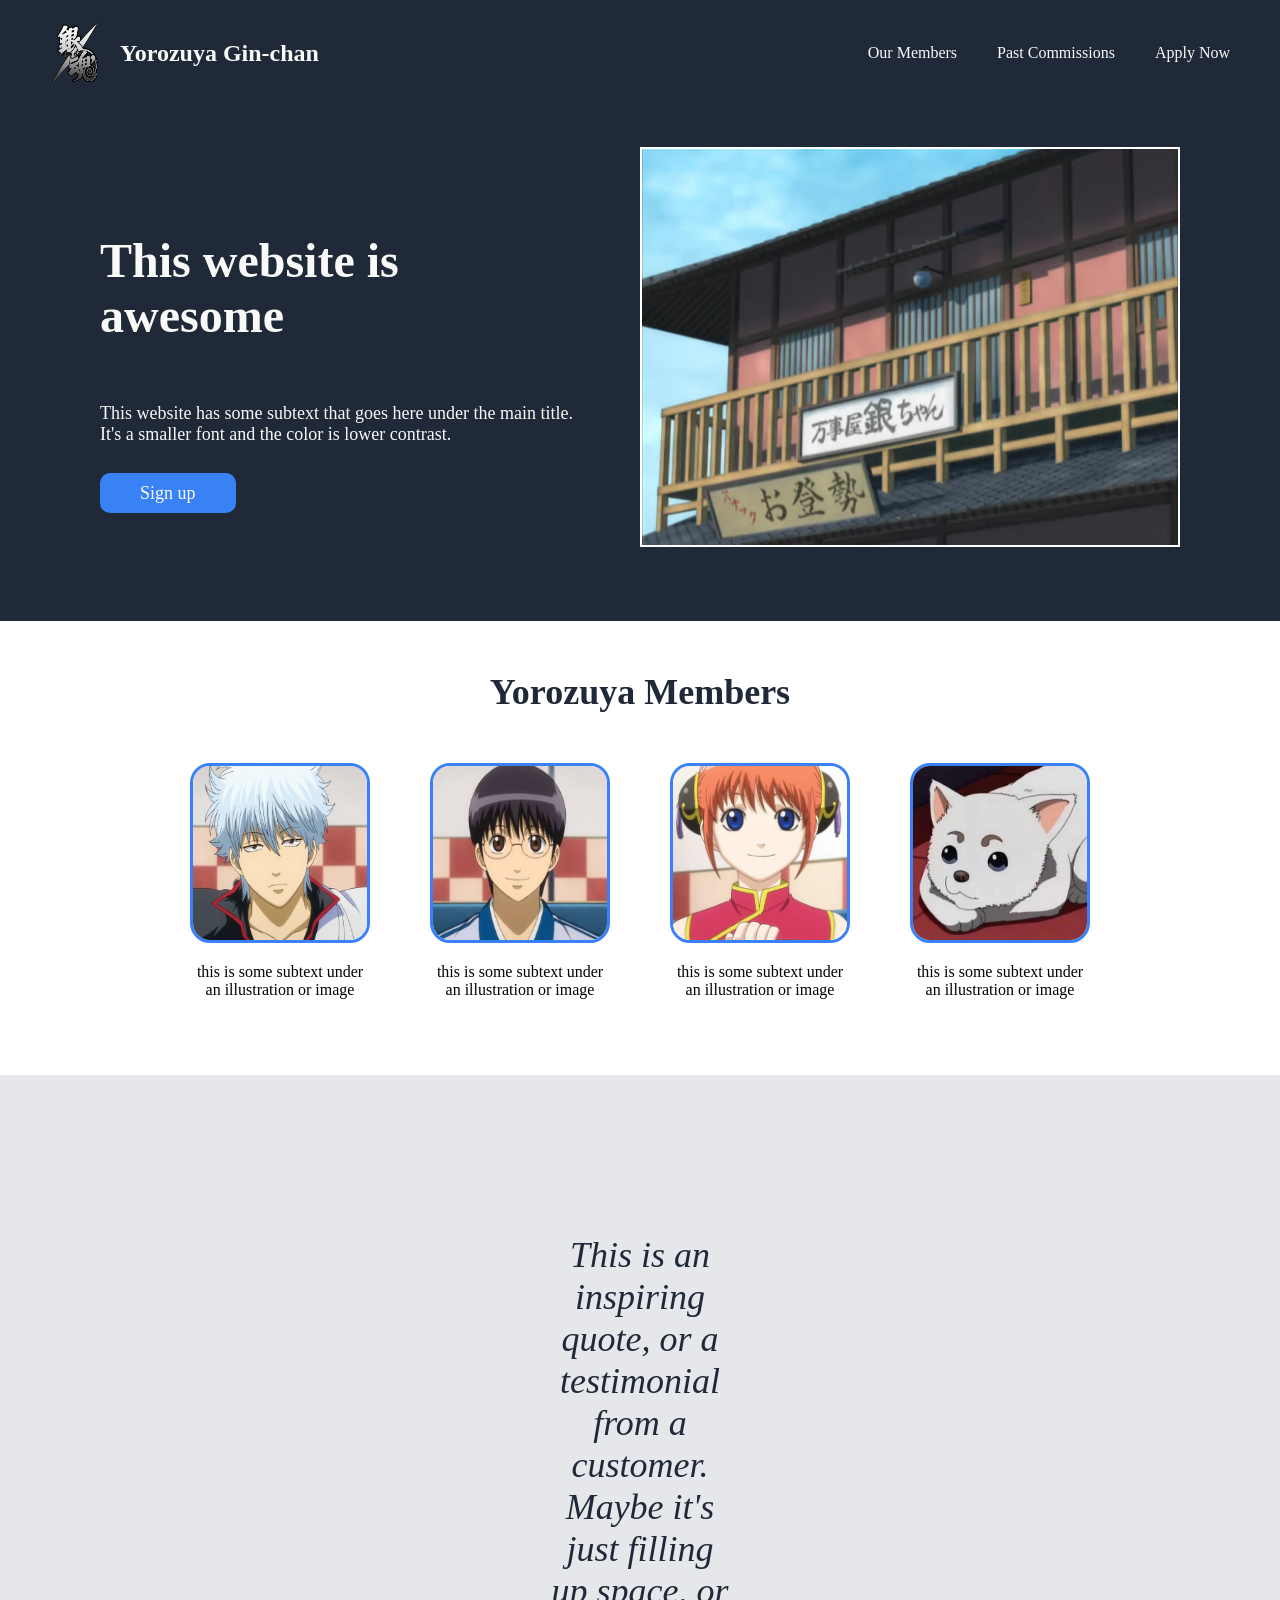
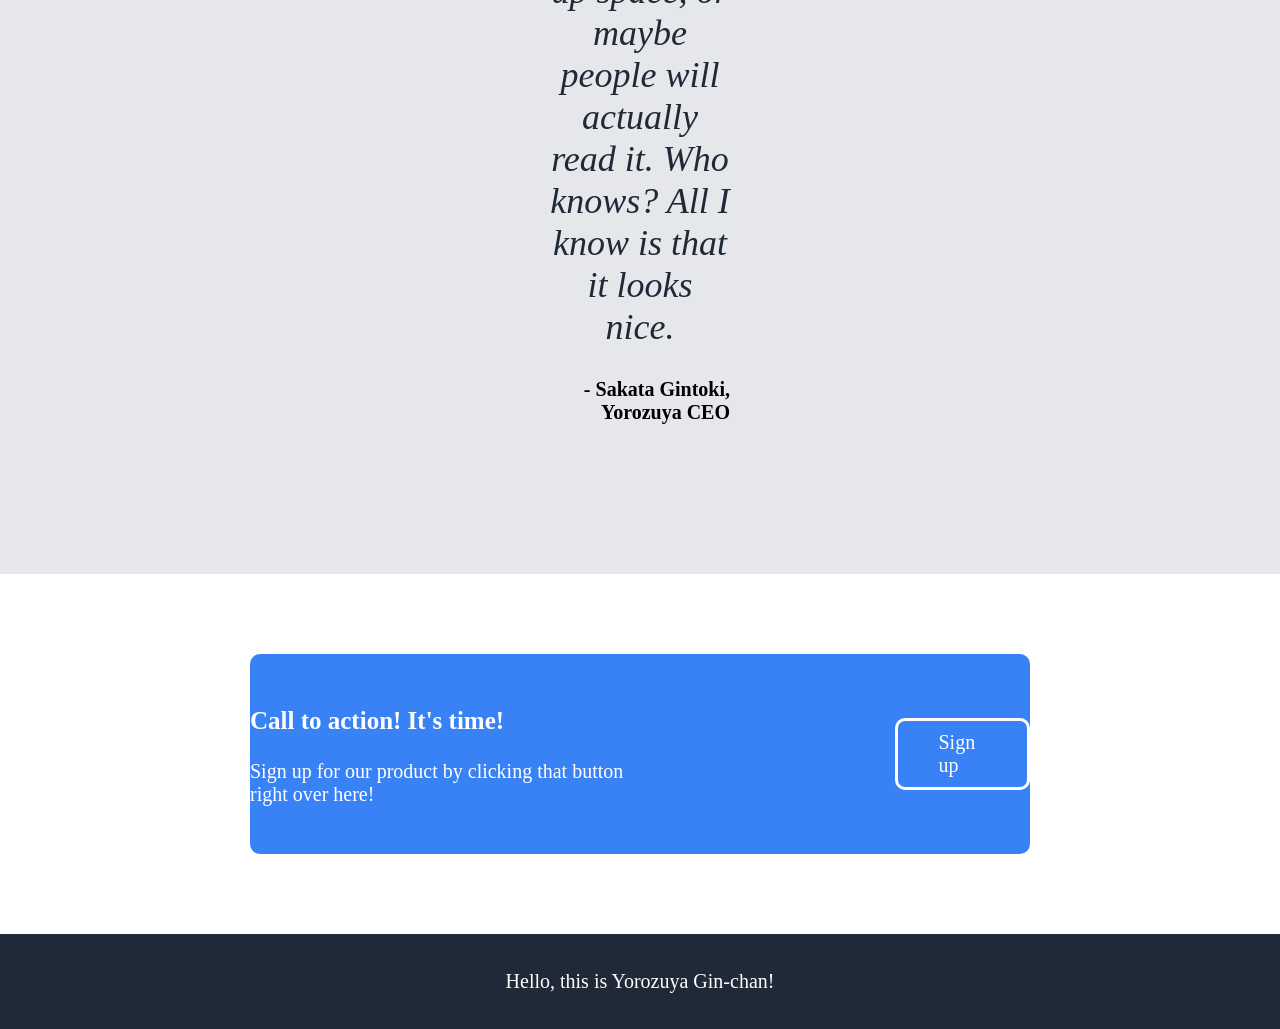
<file: TOPFrontend1/index.html>
<!DOCTYPE html>
<html lang="en">
<head>
    <meta charset="UTF-8">
    <meta name="viewport" content="width=device-width, initial-scale=1.0">
    <title>Yorozuya</title>
    <link rel="stylesheet" href="index.css">

    <!-- favicon -->
    <link rel="icon" type="img/png" href="images/gintamaLogo.png">
</head>
<body>

    <!-- navbar -->
    <header>

        <nav class="nav-bar">
            <div class="nav-logo">
                <img src="images/gintamaLogo.png" alt="logo">

                <h1>Yorozuya Gin-chan</h1>
            </div>

            <div class="nav-links">
                <ul>
                    <li><a href="#">Our Members</a></li>
                    <li><a href="#">Past Commissions</a></li>
                    <li><a href="#">Apply Now</a></li>
                </ul>
            </div>
        </nav>

    </header>

    <!-- main page -->
    <main>
        <section id="hero-section">

            <div class="main-text">   
                <h1>This website is awesome</h1>

                <p>This website has some subtext that goes here under the main title. It's a smaller font and the color is lower contrast.</p>
                <a class="sign-up-button" href="#">Sign up</a>
            </div>

            <div class="hero-img">
                <img src="images/otose.avif" alt="hero image">
            </div>

        </section>

        <!-- member profiles -->
        <section id="random-info-section">

            <h2 class="member-header">Yorozuya Members</h2>

            <div class="member-cards">
                <div>
                    <img src="images/gintoki.jpeg" alt="gintoki">
                    <p>this is some subtext under an illustration or image</p>
                </div>

                <div>
                    <img src="images/shinpachi.jpe" alt="shinpachi">
                    <p>this is some subtext under an illustration or image</p>
                </div>

                <div>
                    <img src="images/kagura.webp" alt="kagura">
                    <p>this is some subtext under an illustration or image</p>
                </div>

                <div>
                    <img src="images/sadaharu.jpe" alt="sadaharu">
                    <p>this is some subtext under an illustration or image</p>
                </div>
            </div>
        </section>

        <section id="quote-section">
            <div class="quote-text">

                <h1>This is an inspiring quote, or a testimonial from a customer. Maybe it's just filling up space, or maybe people will actually read it. Who knows? All I know is that it looks nice.</h1>

                <h3>- Sakata Gintoki, Yorozuya CEO</h3>
            </div>
        </section>

        <section id="call-to-action-section">
            
            <div class="section-box">

                <div class="section-text">
                    <h3>Call to action! It's time!</h3>
                    <p>Sign up for our product by clicking that button right over here!</p>
                </div>

                <a href="#">Sign up</a>
            </div>
        
        </section>

    </main>

    <footer id="footer-section">
        <p>Hello, this is Yorozuya Gin-chan!</p>
    </footer>
</body>

</html>
</file>
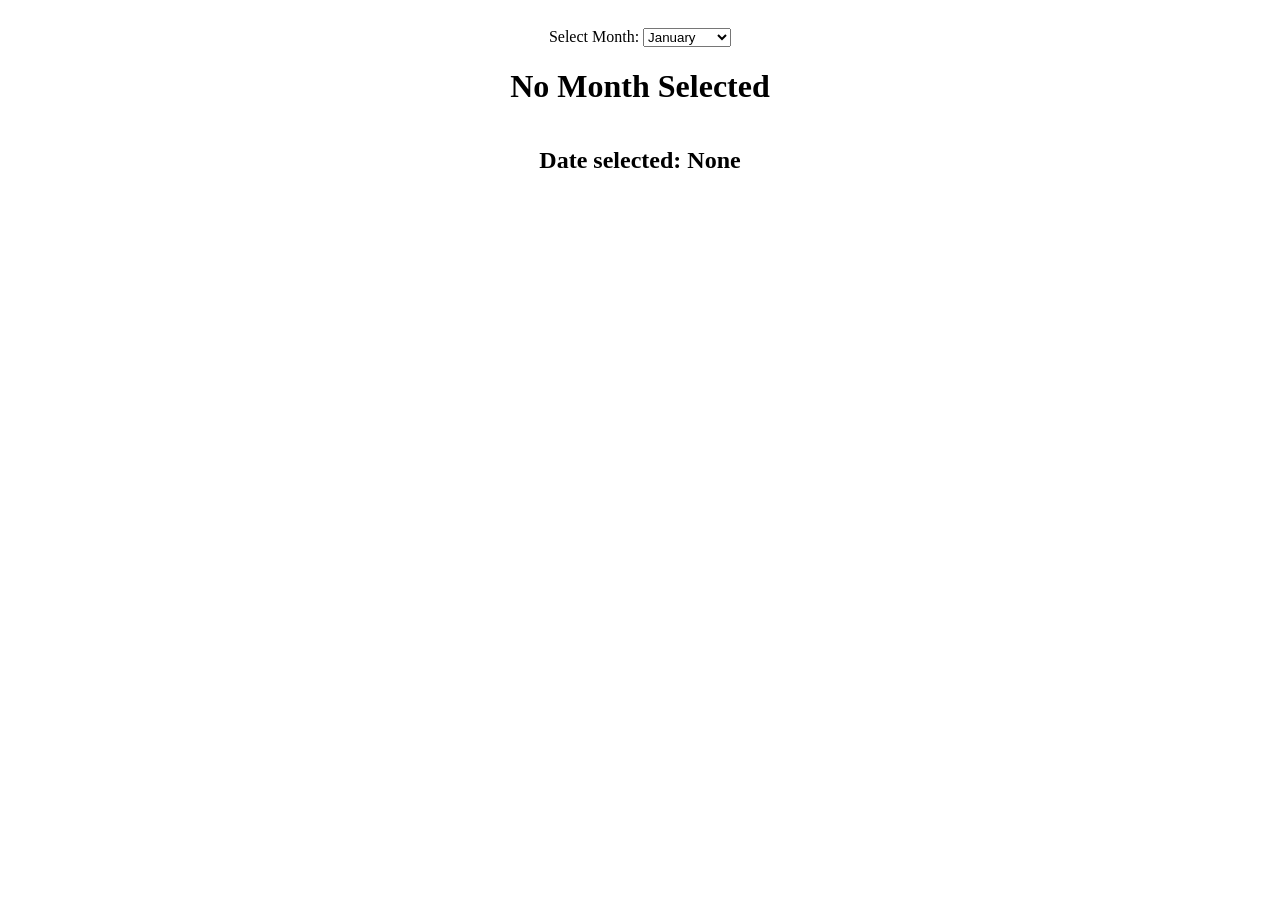
<file: PracticeStuff/calendarGenerator/calendar.html>
<!DOCTYPE html>
<html lang="en">
<head>
    <meta charset="UTF-8">
    <meta name="viewport" content="width=device-width, initial-scale=1.0">
    <title>Calendar Picker</title>

    <link rel="stylesheet" href="calendar.css">
</head>
<body>

    <div class="selector">
        <label for="calendar-selector">Select Month: </label>

        <select id="calendar-selector">
            <option value="January">January</option>
            <option value="February">February</option>
            <option value="March">March</option>
            <option value="April">April</option>
            <option value="May">May</option>
            <option value="June">June</option>
            <option value="July">July</option>
            <option value="August">August</option>
            <option value="September">September</option>
            <option value="October">October</option>
            <option value="November">November</option>
            <option value="December">December</option>

        </select>
    </div>

    <h1 id="month-label">No Month Selected</h1> <!-- textContent will change according to month -->

    <div id="calendar-container">
        <ul class="calendar-grid">
            <!-- individual cards will be appended here as a child -->
        </ul>
    </div>

    <h2 id="date-selected">Date selected: <span class="date-holder">None</span></h2>

    <script src="calendar.js"></script>

</body>
</html>
</file>
<file: TOPFrontend1/index.css>
* {
    box-sizing: border-box;
}

body {
    margin: 0;
    font-family: Tahoma;
}

/* for navbar */

.nav-bar {
    display: flex;
    justify-content: space-between;
    align-items: center;
    background-color: #1F2937;
    padding: 20px 50px 20px 50px;
}

/* for navbar logo */

.nav-bar .nav-logo {
    display: flex;
    gap: 20px;
}
 
.nav-bar .nav-logo img {
    width: 50px;
    height: auto;
}

.nav-bar .nav-logo h1 {
    color: #F9FAF8;
    font-size: 24px;
}

/* for navbar links */

.nav-bar .nav-links ul {
    display: flex;
    gap: 40px;
}

.nav-bar .nav-links ul li {
    list-style: none;
}

.nav-bar .nav-links ul li a {
    text-decoration: none;
    color: #F9FAF8;
}

/* hero section */
#hero-section {
    display: flex;
    background-color: #1F2937;
    align-items: center;
    justify-content: center;
    gap: 50px;
    padding: 40px 100px 70px 100px;
}

#hero-section .main-text h1 {
    color: #F9FAF8;
    font-size: 48px;   
    font-weight: 900;
    max-width: 500px;
}

#hero-section .main-text p {
    color: #F9FAF8;
    font-size: 18px;   
    padding: 20px 0;
    max-width: 500px; /* so it wraps instead of being one line */
}

#hero-section .main-text .sign-up-button {
    text-decoration: none;
    color: #F9FAF8;
    background-color: #3882F6;
    padding: 10px 40px 10px 40px;
    border-radius: 10px;
    font-size: 18px;
}

#hero-section .hero-img img {
    height: 400px;
    width: auto;
    border: 2px solid white;
}

/* member profile */

#random-info-section {
    padding: 20px 0 40px 0;
}

#random-info-section .member-header {
    text-align: center;
    font-size: 36px;
    color: #1F2937;
    font-weight: 900;
}

/* individual member cards */

#random-info-section .member-cards {
    display: flex;
    align-items: center;
    justify-content: center;
    gap: 60px;
    padding: 20px 0;
}

#random-info-section .member-cards img {
    height: 180px;
    width: 180px;
    border-radius: 20px;
    border: 3px solid #3882F6;
}

#random-info-section .member-cards p {
    max-width: 180px;
    text-align: center;
}

/* quote section */

#quote-section {
    background-color: #E5E7EB;
    padding: 130px 550px 130px 550px;
}

#quote-section .quote-text {
    text-align: center;
}

#quote-section h1 {
    font-size: 36px;
    color: #1F2937;
    font-weight: 100;
    font-style: italic;
}

#quote-section h3 {
    font-size: 20px;
    text-align: right;
}

/* call to action section */

#call-to-action-section {
    padding: 80px 250px 80px 250px;
}

#call-to-action-section .section-box {
    height: 200px;
    background-color: #3882F6;
    color: white;
    border-radius: 10px;

    display: flex;
    align-items: center;
    justify-content: center;
    gap: 250px;
}

#call-to-action-section .section-box .section-text h3 {
    font-size: 25px;
}

#call-to-action-section .section-text p{
    font-size: 20px;
}

#call-to-action-section .section-box a {
    text-decoration: none;
    color: white;
    border: 3px solid white;
    padding: 10px 40px 10px 40px;
    border-radius: 10px;
    font-size: 20px;
}

/* footer section */

#footer-section {
    background-color: #1F2937;
}

#footer-section p {
    color: white;
    text-align: center;
    margin: 0;
    padding: 36px 0;
    font-size: 20px;
}
</file>
<file: PracticeStuff/calendarGenerator/calendar.css>
* {
    box-sizing: border-box;
}

body {
    padding: 20px;
}

.selector {
    text-align: center;
}

#month-label {
    text-align: center;
}

#calendar-container .calendar-grid {
    align-items: center;
    justify-content: center;

    display: grid;
    grid-template-columns: repeat(6, 100px);

    column-gap: 20px;
    row-gap: 20px;
}

#calendar-container .calendar-grid li {
    list-style: none;
}

#calendar-container .calendar-grid li button{

    width: 100px;
    height: 100px;
    font-size: 20px;
    background-color: lightblue;
}

#calendar-container .calendar-grid button.selected {
    background-color: orange;
}

#date-selected {
    text-align: center;
}
</file>
